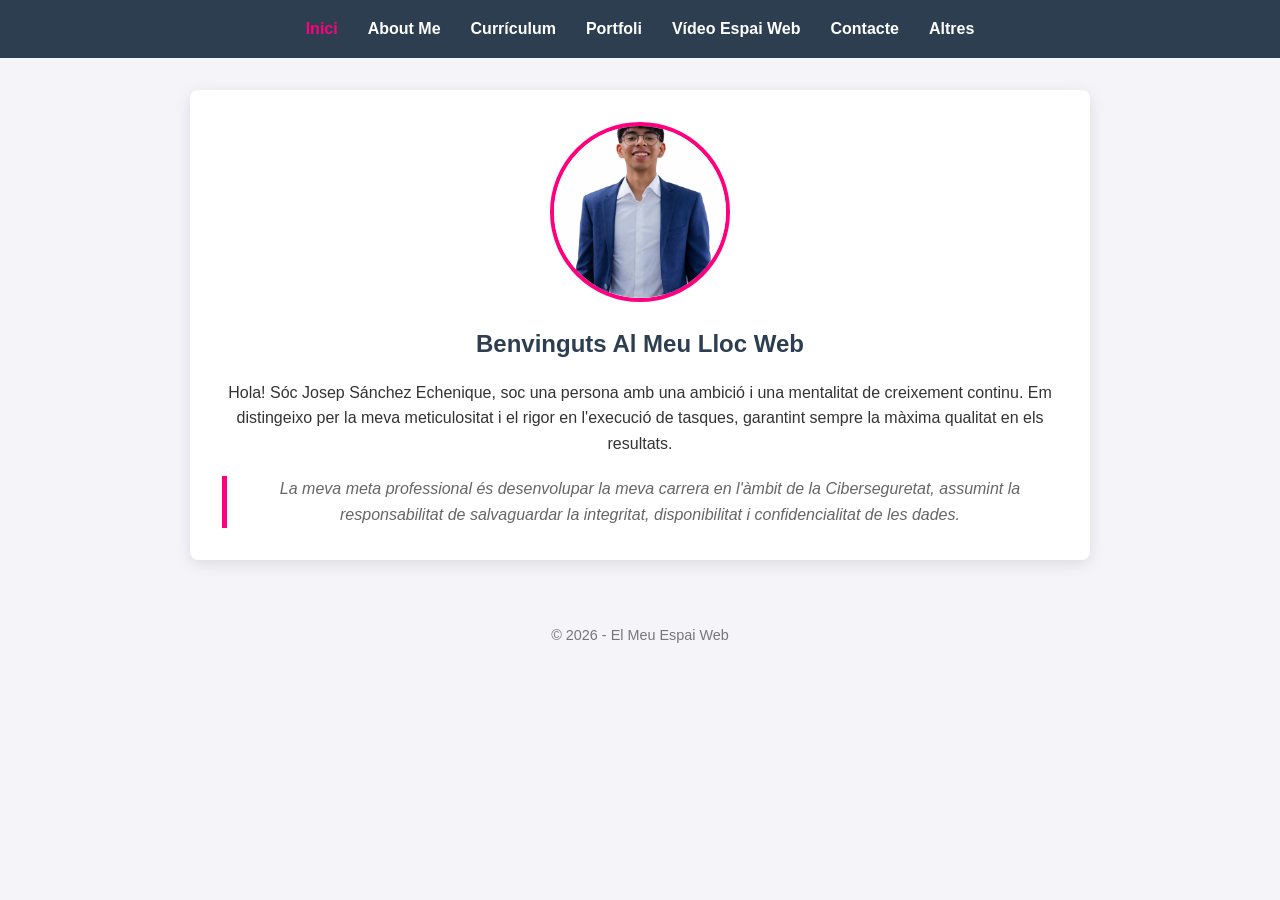
<file: index.html>
<!DOCTYPE html>
<html lang="ca">
<head>
    <meta charset="UTF-8">
    <meta name="viewport" content="width=device-width, initial-scale=1.0">
    <title>El Meu Espai Web</title>
    <link rel="stylesheet" href="ESPAI_WEB/index.css">
</head>
<body>

    <header>
        <nav>
            <ul>
                <li><a href="index.html" class="active">Inici</a></li>
                <li><a href="ESPAI_WEB/AboutMe.html">About Me</a></li>
                <li><a href="ESPAI_WEB/cv.html">Currículum</a></li>
                <li><a href="ESPAI_WEB/portfoli.html">Portfoli</a></li>
                <li><a href="ESPAI_WEB/VideoEspaiWeb.html">Vídeo Espai Web</a></li>
                <li><a href="ESPAI_WEB/Contacte.html">Contacte</a></li>
                <li><a href="ESPAI_WEB/Altres.html">Altres</a></li>
            </ul>
        </nav>
    </header>

    <main>
        <section id="inici" class="container">
            <div class="hero">
                <img src="ESPAI_WEB/Foto.png" alt="Foto Professional" class="profile-img">
                <h1>Benvinguts Al Meu Lloc Web</h1>
                <p class="intro">Hola! Sóc Josep Sánchez Echenique, soc una persona amb una ambició i una mentalitat de creixement continu. Em distingeixo per la meva meticulositat i el rigor en l'execució de tasques, garantint sempre la màxima qualitat en els resultats.</p>
                <blockquote>
                    La meva meta professional és desenvolupar la meva carrera en l'àmbit de la Ciberseguretat, assumint la responsabilitat de salvaguardar la integritat, disponibilitat i confidencialitat de les dades.
                </blockquote>
            </div>
        </section>
        </main>
    <footer>
        <p>&copy; 2026 - El Meu Espai Web</p>
    </footer>
</body>
</html>
</file>
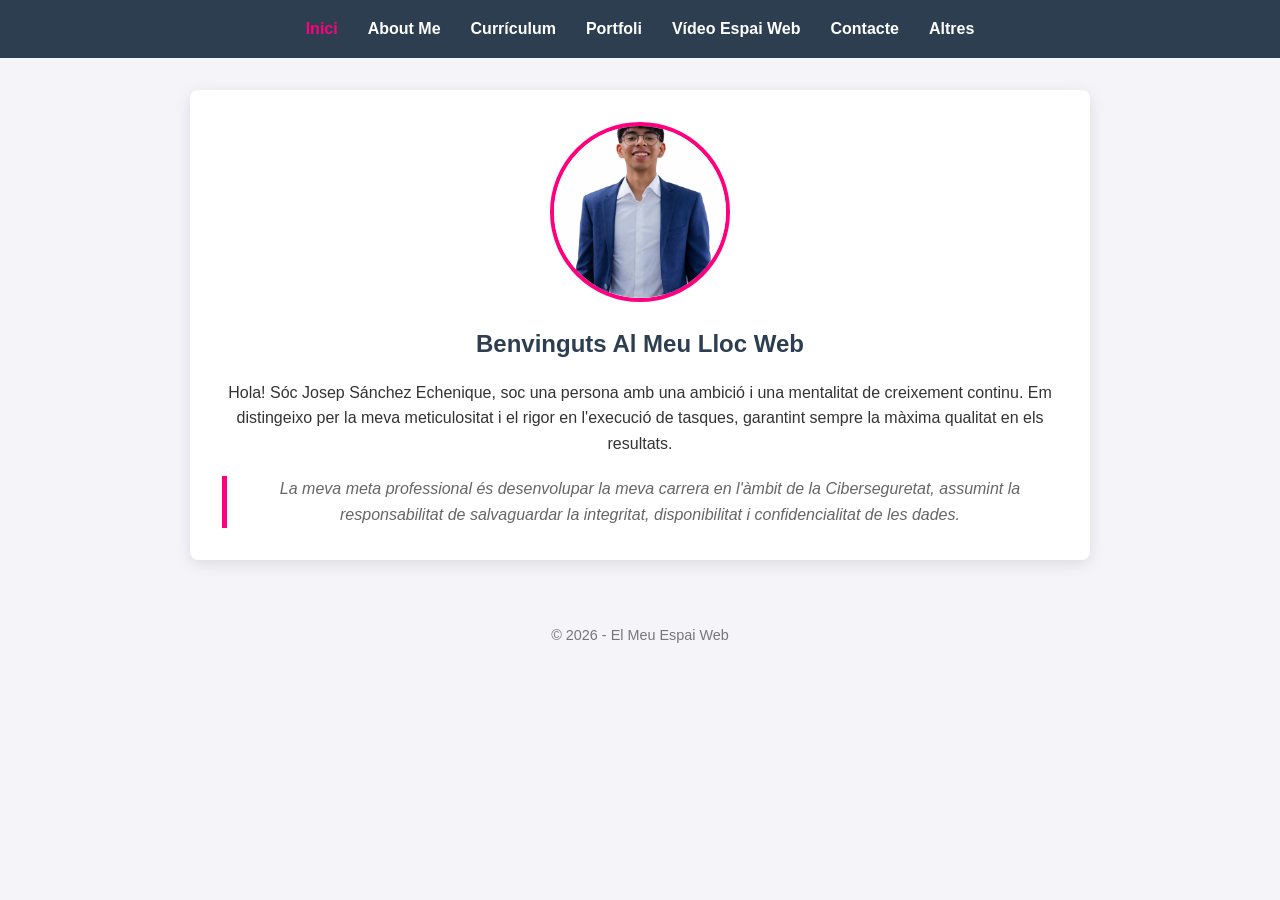
<file: ESPAI_WEB/index.html>
<!DOCTYPE html>
<html lang="ca">
<head>
    <meta charset="UTF-8">
    <meta name="viewport" content="width=device-width, initial-scale=1.0">
    <title>El Meu Espai Web</title>
    <link rel="stylesheet" href="index.css">
</head>
<body>

    <header>
        <nav>
            <ul>
                <li><a href="index.html" class="active">Inici</a></li>
                <li><a href="AboutMe.html">About Me</a></li>
                <li><a href="cv.html">Currículum</a></li>
                <li><a href="portfoli.html">Portfoli</a></li>
                <li><a href="VideoEspaiWeb.html">Vídeo Espai Web</a></li>
                <li><a href="Contacte.html">Contacte</a></li>
                <li><a href="Altres.html">Altres</a></li>
            </ul>
        </nav>
    </header>

    <main>
        <section id="inici" class="container">
            <div class="hero">
                <img src="Foto.png" alt="Foto Professional" class="profile-img">
                <h1>Benvinguts Al Meu Lloc Web</h1>
                <p class="intro">Hola! Sóc Josep Sánchez Echenique, soc una persona amb una ambició i una mentalitat de creixement continu. Em distingeixo per la meva meticulositat i el rigor en l'execució de tasques, garantint sempre la màxima qualitat en els resultats.</p>
                <blockquote>
                    La meva meta professional és desenvolupar la meva carrera en l'àmbit de la Ciberseguretat, assumint la responsabilitat de salvaguardar la integritat, disponibilitat i confidencialitat de les dades.
                </blockquote>
            </div>
        </section>
        </main>
    <footer>
        <p>&copy; 2026 - El Meu Espai Web</p>
    </footer>
</body>
</html>
</file>
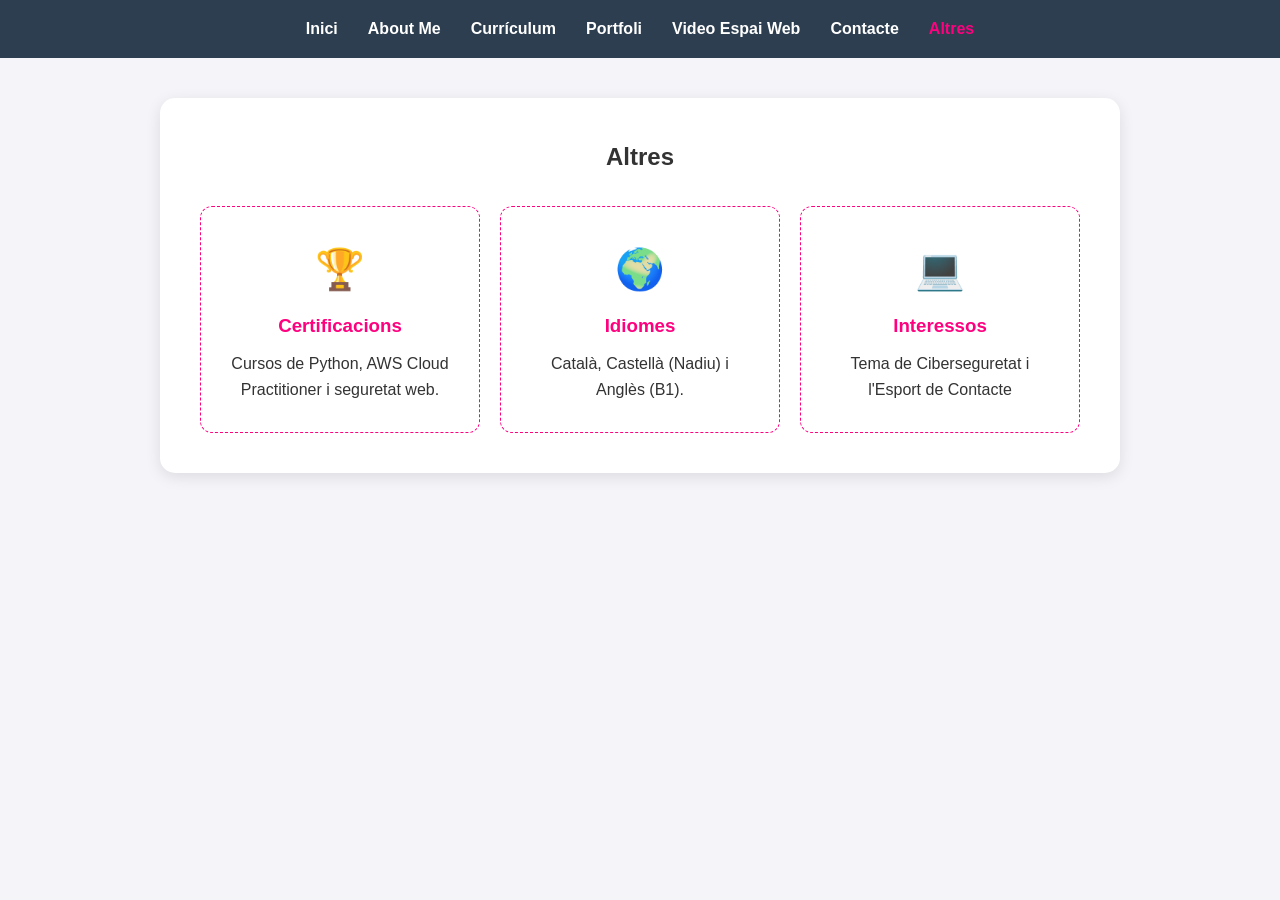
<file: ESPAI_WEB/Altres.html>
<!DOCTYPE html>
<html lang="ca">
<head>
    <meta charset="UTF-8">
    <meta name="viewport" content="width=device-width, initial-scale=1.0">
    <title>Altres</title>
    <link rel="stylesheet" href="Altres.css">
</head>
<body>
    <header>
    <nav>
        <ul>
            <li><a href="../index.html">Inici</a></li>
            <li><a href="AboutMe.html">About Me</a></li>
            <li><a href="cv.html">Currículum</a></li>
            <li><a href="portfoli.html">Portfoli</a></li>
            <li><a href="VideoEspaiWeb.html">Video Espai Web</a></li>
            <li><a href="Contacte.html">Contacte</a></li>
            <li><a href="Altres.html" class="active">Altres</a></li>
        </ul>
    </nav>
</header>
<main class="container">
    <section class="card">
        <h1 class="main-title">Altres</h1>
        <div class="extra-grid">
            <div class="extra-item">
                <div class="icon">🏆</div>
                <h3>Certificacions</h3>
                <p>Cursos de Python, AWS Cloud Practitioner i seguretat web.</p>
            </div>
            <div class="extra-item">
                <div class="icon">🌍</div>
                <h3>Idiomes</h3>
                <p>Català, Castellà (Nadiu) i Anglès (B1).</p>
            </div>
            <div class="extra-item">
                <div class="icon">💻</div>
                <h3>Interessos</h3>
                <p>Tema de Ciberseguretat i l'Esport de Contacte</p>
            </div>
        </div>
    </section>
</main>
</file>
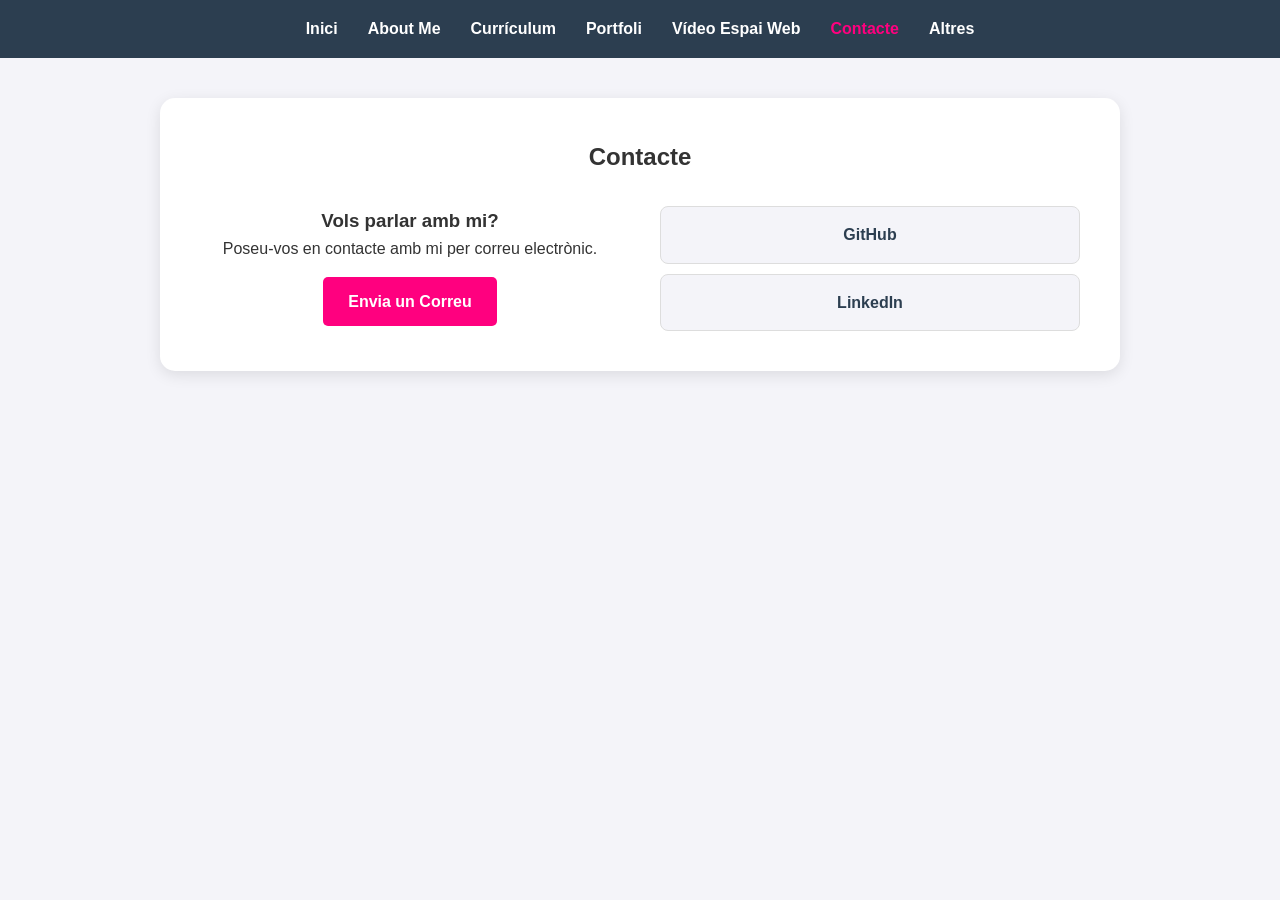
<file: ESPAI_WEB/Contacte.html>
<!DOCTYPE html>
<html lang="ca">
<head>
    <meta charset="UTF-8">
    <meta name="viewport" content="width=device-width, initial-scale=1.0">
    <title>Contacte</title>
    <link rel="stylesheet" href="Contacte.css">
</head>
<body>
    <header>
    <nav>
        <ul>
             <li><a href="../index.html">Inici</a></li>
            <li><a href="AboutMe.html">About Me</a></li>
            <li><a href="cv.html">Currículum</a></li>
            <li><a href="portfoli.html">Portfoli</a></li>
            <li><a href="VideoEspaiWeb.html">Vídeo Espai Web</a></li>
            <li><a href="Contacte.html" class="active">Contacte</a></li>
            <li><a href="Altres.html">Altres</a></li>
        </ul>
    </nav>
    </header>
    <main class="container">
    <section class="card">
        <h1 class="main-title">Contacte</h1>
        
        <div class="contact-grid">
            <div class="contact-info">
                <h3>Vols parlar amb mi?</h3>
                <p>Poseu-vos en contacte amb mi per correu electrònic.</p>
                <a href="mailto:josaec25@bemen3.cat" class="email-btn">Envia un Correu</a>
            </div>

            <div class="social-links">
                <a href="https://github.com/Josep1313" target="_blank" class="social-card">GitHub</a>
                <a href="https://www.linkedin.com/in/josep-sanchez-697620412/" target="_blank" class="social-card"> LinkedIn</a>
            </div>
        </div>
    </section>
    </main>
</file>
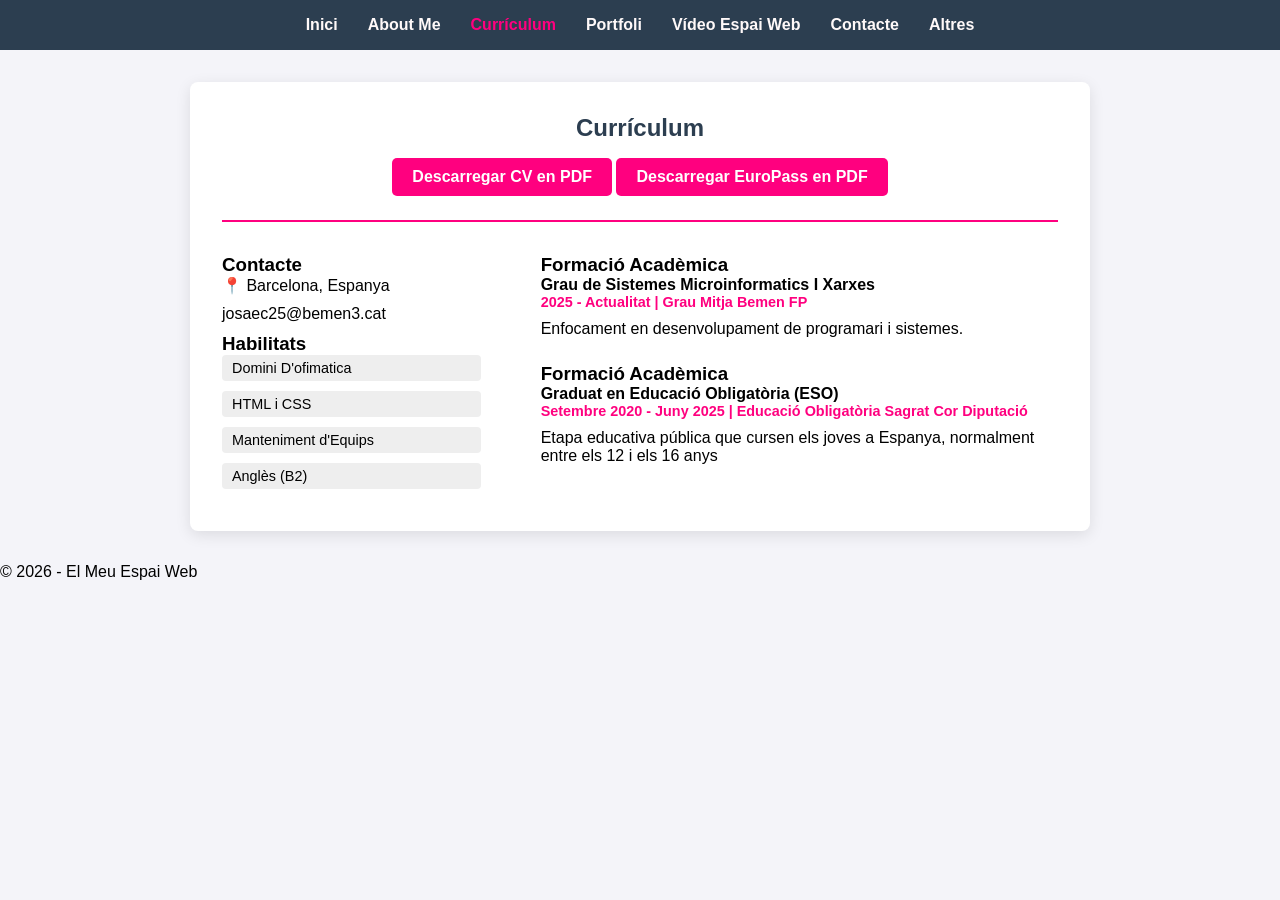
<file: ESPAI_WEB/cv.html>
<!DOCTYPE html>
<html lang="ca">

<head>
    <meta charset="UTF-8">
    <meta name="viewport" content="width=device-width, initial-scale=1.0">
    <title>Currículum Vitae - El meu Portfoli</title>
    <link rel="stylesheet" href="cv.css">
</head>

<body>

    <header>
        <nav>
            <ul>
                <li><a href="../index.html">Inici</a></li>
                <li><a href="AboutMe.html">About Me</a></li>
                <li><a href="cv.html" class="active">Currículum</a></li>
                <li><a href="portfoli.html">Portfoli</a></li>
                <li><a href="VideoEspaiWeb.html">Vídeo Espai Web</a></li>
                <li><a href="Contacte.html">Contacte</a></li>
                <li><a href="Altres.html">Altres</a></li>
            </ul>
        </nav>
    </header>

    <main class="container">
        <section class="cv-header">
            <h1>Currículum</h1>
            <a href="cv.pdf" download class="btn-download">Descarregar CV en PDF</a>
            <a href="JosepCV.pdf" download class="btn-download">Descarregar EuroPass en PDF</a>
        </section>

        <div class="cv-grid">
            <aside class="cv-sidebar">
                <h3>Contacte</h3>
                <ul>
                    <li>📍 Barcelona, Espanya</li>
                    <li> josaec25@bemen3.cat</li>
                </ul>
                <h3>Habilitats</h3>
                <ul class="skills">
                    <li>Domini D'ofimatica</li>
                    <li>HTML i CSS</li>
                    <li>Manteniment d'Equips</li>
                    <li>Anglès (B2)</li>
                </ul>
            </aside>

            <section class="cv-main-content">
                <h3>Formació Acadèmica</h3>
                <div class="cv-item">
                    <h4>Grau de Sistemes Microinformatics I Xarxes</h4>
                    <p class="date">2025 - Actualitat | Grau Mitja Bemen FP</p>
                    <p>Enfocament en desenvolupament de programari i sistemes.</p>
                </div>

                <h3>Formació Acadèmica</h3>
                <div class="cv-item">
                    <h4>Graduat en Educació Obligatòria (ESO)</h4>
                    <p class="date">Setembre 2020 - Juny 2025 | Educació Obligatòria Sagrat Cor Diputació</p>
                    <p>Etapa educativa pública que cursen els joves a Espanya, normalment entre els 12 i els 16 anys</p>
                </div>
            </section>
        </div>
    </main>
    <footer>
        <p>&copy; 2026 - El Meu Espai Web</p>
    </footer>
</body>
</html>
</file>
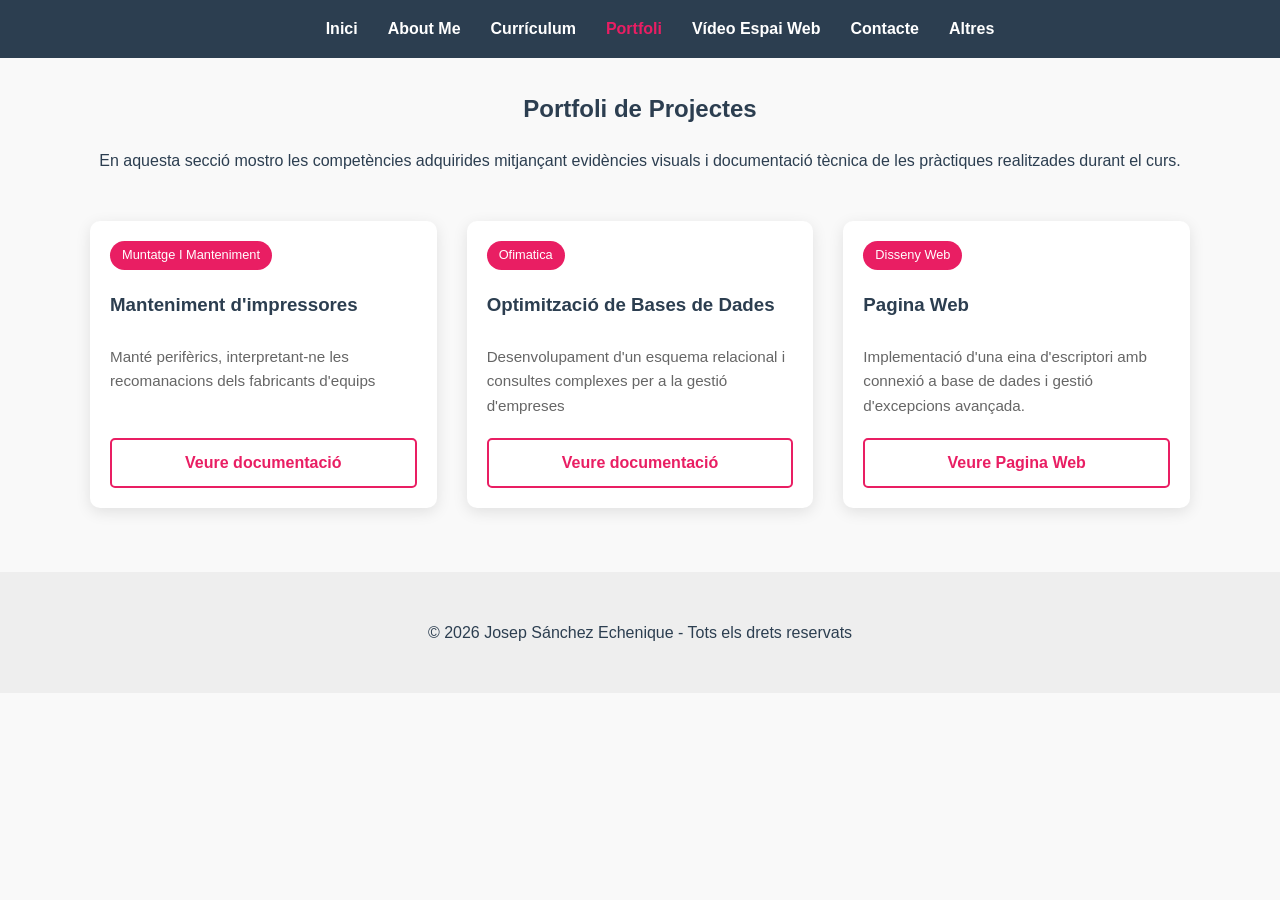
<file: ESPAI_WEB/portfoli.html>
<!DOCTYPE html>
<html lang="ca">
<head>
    <meta charset="UTF-8">
    <meta name="viewport" content="width=device-width, initial-scale=1.0">
    <title>Portfoli</title>
    <link rel="stylesheet" href="Portfoli.css">
</head>
<body>

    <header>
        <nav>
            <ul>
                <li><a href="../index.html">Inici</a></li>
                <li><a href="AboutMe.html">About Me</a></li>
                <li><a href="cv.html">Currículum</a></li>
                <li><a href="portfoli.html" class="active">Portfoli</a></li>
                <li><a href="VideoEspaiWeb.html">Vídeo Espai Web</a></li>
                <li><a href="Contacte.html">Contacte</a></li>
                <li><a href="Altres.html">Altres</a></li>
            </ul>
        </nav>
    </header>

    <main class="container">
        <section class="portfolio-intro">
            <h1>Portfoli de Projectes</h1>
            <p>En aquesta secció mostro les competències adquirides mitjançant evidències visuals i documentació tècnica de les pràctiques realitzades durant el curs.</p>
        </section>

        <section class="project-grid">
            <article class="project-card">
                <div class="project-content">
                    <span class="module-tag">Muntatge I Manteniment</span>
                    <h3>Manteniment d'impressores</h3>
                    <p>Manté perifèrics, interpretant-ne les recomanacions dels fabricants
d'equips</p>
                    <a href="T7A - Sánchez, Josep.pdf" class="btn-detail">Veure documentació</a>
                </div>
            </article>

            <article class="project-card"> 
                <div class="project-content">
                    <span class="module-tag">Ofimatica</span>
                    <h3>Optimització de Bases de Dades</h3>
                    <p>Desenvolupament d'un esquema relacional i consultes complexes per a la gestió d'empreses</p>
                    <a href="M0223_RA4_ActivitatBDEmpresa_Sánchez_Josep.pdf" class="btn-detail">Veure documentació</a>
            </article>

            <article class="project-card">
                <div class="project-content">
                    <span class="module-tag">Disseny Web</span>
                    <h3>Pagina Web</h3>
                    <p>Implementació d'una eina d'escriptori amb connexió a base de dades i gestió d'excepcions avançada.</p>
                    <a href="https://josep1313.github.io/" class="btn-detail">Veure Pagina Web</a>
                </div>
            </article>
        </section>
    </main>
    <footer>
        <p>&copy; 2026 Josep Sánchez Echenique - Tots els drets reservats</p>
    </footer>
</body>
</html>
</file>
<file: ESPAI_WEB/index.css>
* {
    margin: 0;
    padding: 0;
    box-sizing: border-box;
    font-family: 'Segoe UI', Tahoma, Geneva, Verdana, sans-serif;
}

body {
    background-color: #f4f4f9;
    color: #333;
    line-height: 1.6;
}

header {
    background: #2c3e50;
    padding: 1rem 0;
    position: sticky;
    top: 0;
    z-index: 1000;
}

nav ul {
    display: flex;
    justify-content: center;
    list-style: none;
}

nav ul li {
    margin: 0 15px;
}

nav ul li a {
    color: white;
    text-decoration: none;
    font-weight: bold;
    transition: color 0.3s;
}

nav ul li a:hover, nav ul li a.active {
    color: #ff007f; 
}

.container {
    max-width: 900px;
    margin: 2rem auto;
    padding: 2rem;
    background: white;
    box-shadow: 0 4px 15px rgba(0,0,0,0.1);
    border-radius: 8px;
}

.hero {
    text-align: center;
}

.profile-img {
    width: 180px;
    height: 180px;
    border-radius: 50%;
    object-fit: cover;
    border: 4px solid #ff007f;
    margin-bottom: 1rem;
}

h1 {
    color: #2c3e50;
    margin-bottom: 1rem;
}

blockquote {
    font-style: italic;
    color: #666;
    margin-top: 20px;
    border-left: 5px solid #ff007f;
    padding-left: 15px;
}

footer {
    text-align: center;
    padding: 2rem;
    font-size: 0.9rem;
    color: #777;
}
</file>
<file: ESPAI_WEB/Altres.css>
* {
    margin: 0;
    padding: 0;
    box-sizing: border-box;
    font-family: 'Segoe UI', sans-serif;
}

body {
    background-color: #f4f4f9; 
    color: #333;
    line-height: 1.6;
}

header {
    background: #2c3e50;
    padding: 1rem 0;
    position: sticky;
    top: 0;
    z-index: 1000;
}

nav ul {
    display: flex;
    justify-content: center;
    list-style: none;
}

nav ul li {
    margin: 0 15px;
}

nav ul li a {
    color: white;
    text-decoration: none;
    font-weight: bold;
}

nav ul li a:hover, nav ul li a.active {
    color: #ff007f;
}

.container {
    max-width: 1000px;
    margin: 40px auto;
    padding: 0 20px;
}

.card {
    background: white;
    padding: 40px;
    border-radius: 15px;
    box-shadow: 0 4px 15px rgba(0,0,0,0.1);
    text-align: center;
}
.extra-grid {
    display: grid;
    grid-template-columns: repeat(auto-fit, minmax(250px, 1fr));
    gap: 20px;
    margin-top: 30px;
}

.extra-item {
    background: #fff;
    border: 1px dashed #ff007f;
    padding: 30px;
    border-radius: 12px;
    transition: 0.3s;
}

.extra-item:hover {
    transform: scale(1.05);
    background: #fff8fb;
}

.icon { font-size: 2.5rem; margin-bottom: 10px; }
.extra-item h3 { color: #ff007f; margin-bottom: 10px; }
</file>
<file: ESPAI_WEB/Contacte.css>
* {
    margin: 0;
    padding: 0;
    box-sizing: border-box;
    font-family: 'Segoe UI', sans-serif;
}

body {
    background-color: #f4f4f9; 
    color: #333;
    line-height: 1.6;
}

header {
    background: #2c3e50;
    padding: 1rem 0;
    position: sticky;
    top: 0;
    z-index: 1000;
}

nav ul {
    display: flex;
    justify-content: center;
    list-style: none;
}

nav ul li {
    margin: 0 15px;
}

nav ul li a {
    color: white;
    text-decoration: none;
    font-weight: bold;
}

nav ul li a:hover, nav ul li a.active {
    color: #ff007f;
}

.container {
    max-width: 1000px;
    margin: 40px auto;
    padding: 0 20px;
}

.card {
    background: white;
    padding: 40px;
    border-radius: 15px;
    box-shadow: 0 4px 15px rgba(0,0,0,0.1);
    text-align: center;
}

.contact-grid {
    display: grid;
    grid-template-columns: 1fr 1fr;
    gap: 40px;
    margin-top: 30px;
}

.email-btn {
    display: inline-block;
    margin-top: 15px;
    padding: 12px 25px;
    background: #ff007f;
    color: white;
    text-decoration: none;
    border-radius: 5px;
    font-weight: bold;
}

.social-links {
    display: flex;
    flex-direction: column;
    gap: 10px;
}

.social-card {
    padding: 15px;
    background: #f4f4f9;
    border: 1px solid #ddd;
    border-radius: 8px;
    text-decoration: none;
    color: #2c3e50;
    font-weight: bold;
    transition: 0.3s;
}

.social-card:hover {
    background: #2c3e50;
    color: white;
}

.social-card.bfp:hover { background: #ff007f; }
</file>
<file: ESPAI_WEB/cv.css>
* {
    margin: 0;
    padding: 0;
    box-sizing: border-box;
    font-family: 'Segoe UI', sans-serif;
}

body {
    background-color: #f4f4f9;
}
h1 {
    color: #2c3e50;
    margin-bottom: 1rem;
}
header {
    background: #2c3e50; 
    padding: 1rem 0;
}

nav ul {
    display: flex; 
    justify-content: center;
    list-style: none; 
}

nav ul li {
    margin: 0 15px;
}

nav ul li a {
    color: rgb(255, 249, 249);
    text-decoration: none;
    font-weight: bold;
}

nav ul li a.active {
    color: #ff007f; 
}

.container {
    max-width: 900px;
    margin: 2rem auto;
    padding: 2rem;
    background: white;
    border-radius: 8px;
    box-shadow: 0 4px 15px rgba(0, 0, 0, 0.1);
}

.cv-header {
    text-align: center;
    border-bottom: 2px solid #ff007f;
    padding-bottom: 1.5rem;
    margin-bottom: 2rem;
}

.btn-download {
    display: inline-block;
    padding: 10px 20px;
    background-color: #ff007f;
    color: white;
    text-decoration: none;
    border-radius: 5px;
    font-weight: bold;
}

.cv-grid {
    display: grid;
    grid-template-columns: 1fr 2fr;
    gap: 60px; 
}

.cv-header {
    text-align: center;
    border-bottom: 2px solid #ff007f;
    padding-bottom: 1.5rem;
    margin-bottom: 2rem;
}

.cv-sidebar ul li {
    margin-bottom: 10px; 
    list-style: none;    
}

.skills li {
    background: #eeeeee;
    padding: 5px 10px;
    border-radius: 4px;
    display: block; 
    margin-bottom: 5px;
    font-size: 0.9rem;
}

.cv-item {
    margin-bottom: 25px;
}

.date {
    display: block;
    color: #ff007f;
    font-weight: bold;
    font-size: 0.9rem;
    margin-bottom: 10px;
}
</file>
<file: ESPAI_WEB/Portfoli.css>
:root {
    --primary-color: #e91e63; 
    --dark-grey: #2c3e50;
    --light-grey: #f9f9f9;
    --white: #ffffff;
    --transition: all 0.3s ease;
}

body {
    font-family: 'Segoe UI', Arial, sans-serif;
    margin: 0;
    padding: 0;
    background-color: var(--light-grey);
    color: var(--dark-grey);
    line-height: 1.6;
}

nav {
    background-color: var(--dark-grey);
    padding: 1rem;
}

nav ul {
    list-style: none;
    display: flex;
    justify-content: center;
    margin: 0;
}

nav ul li {
    margin: 0 15px;
}

nav ul li a {
    color: white;
    text-decoration: none;
    font-weight: bold;
}

nav ul li a.active, nav ul li a:hover {
    color: var(--primary-color);
}

.container {
    max-width: 1100px;
    margin: 2rem auto;
    padding: 0 20px;
}

.portfolio-intro {
    text-align: center;
    margin-bottom: 3rem;
}

.portfoli-intro h1 {
    color: var(--primary-color);
    font-size: 2.5rem;
    border-bottom: 2px solid var(--primary-color);
    display: inline-block;
    padding-bottom: 10px;
}

.project-grid {
    display: grid;
    grid-template-columns: repeat(auto-fit, minmax(300px, 1fr));
    gap: 30px;
}

.project-card {
    background: var(--white);
    border-radius: 10px;
    overflow: hidden;
    box-shadow: 0 4px 15px rgba(0,0,0,0.1);
    transition: var(--transition);
    display: flex;
    flex-direction: column;
}

.project-card:hover {
    transform: translateY(-10px);
    box-shadow: 0 8px 25px rgba(0,0,0,0.2);
}

.project-image img {
    width: 100%;
    height: 200px;
    object-fit: cover;
}

.project-content {
    padding: 20px;
    flex-grow: 1;
    display: flex;
    flex-direction: column;
}

.module-tag {
    background-color: var(--primary-color);
    color: white;
    font-size: 0.8rem;
    padding: 4px 12px;
    border-radius: 20px;
    align-self: flex-start;
    margin-bottom: 10px;
}

.project-content h3 {
    margin: 10px 0;
    color: var(--dark-grey);
}

.project-content p {
    font-size: 0.95rem;
    color: #666;
    margin-bottom: 20px;
}

.btn-detail {
    text-decoration: none;
    background-color: transparent;
    color: var(--primary-color);
    border: 2px solid var(--primary-color);
    padding: 10px 20px;
    border-radius: 5px;
    text-align: center;
    font-weight: bold;
    margin-top: auto;
    transition: var(--transition);
}

.btn-detail:hover {
    background-color: var(--primary-color);
    color: white;
}

footer {
    text-align: center;
    padding: 2rem;
    background: #eee;
    margin-top: 4rem;
}
</file>
